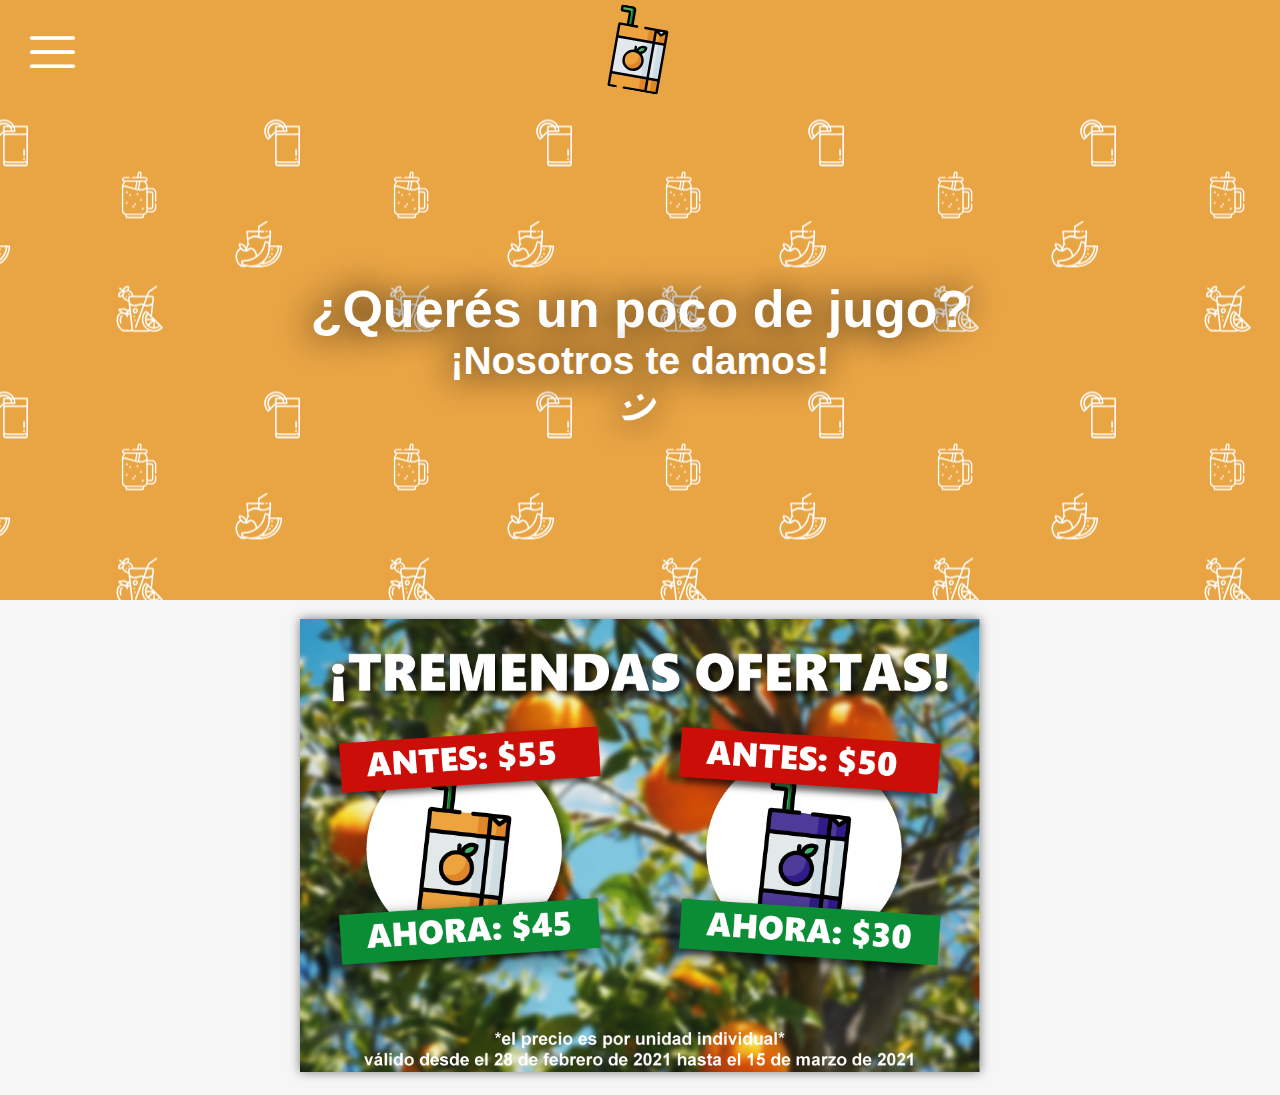
<file: index.html>
<!DOCTYPE html>

<html lang="es">
<head>
    <meta charset="UTF-8">
    <meta http-equiv="X-UA-Compatible" content="IE=edge">
    <meta name="viewport" content="width=device-width, initial-scale=1.0">
    <title>Zumi</title>
    <link rel="stylesheet" href="estilos/index.css">
    <link rel="stylesheet" href="iconos/flaticon.css">
    <link rel="icon" href="img/logo/zumi-logo-naranja.svg">
</head>
<body id="body">
    
    <!-- nav -->
    <nav>
        <i id="menu-icon" class="flaticon-menu"></i>
        <a href="index.html"> <img src="img/logo/zumi-logo-naranja.svg" alt=""> </a>
    </nav>
    <!-- termina nav -->
    
    <!-- menu -->
    <div id="menu-container" class="menu-container">
    <div class="menu-triangulo"></div>
        <menu>
            <ul>
                <li> <a class="menu-target" href="index.html">Inicio</a> </li>
                <li> <a href="nuestros-jugos.html">Nuestros jugos</a> </li>
                <li id="menu-li"> <a href="#">Sobre nosotros <i id="menu-li-arrow" class="flaticon-down-arrow-1"></i> </a>
                    <ul id="menu-li-ul">
                        <li> <a href="https://maps.google.com" target="_blanck">Nuestros locales</a> </li>
                        <li> <a href="nuestra-historia.html">Nuestra Historia</a> </li>
                        <li> <a href="#">Empleo</a> </li>
                    </ul>
                </li>
                <li> <a href="#">Atención al cliente</a> </li>
            </ul>
        </menu>
    </div>
    <!-- termina menu -->

    <!-- header -->
    <header>
        <div>
            <h1>¿Querés un poco de jugo?</h1>
            <h2>¡Nosotros te damos!</h2>
            <h2 style="transform: rotateZ(60deg);">:)</h2>
        </div>
    </header>
    <!-- termina header -->

    <!-- section1 -->
    <section class="section1">
        <div class="publicidad">
            <img src="img/index/zumi-publi1.png" alt="">
        </div>
    </section>

    <script src="scripts.js"></script>
</body>
</html>
</file>
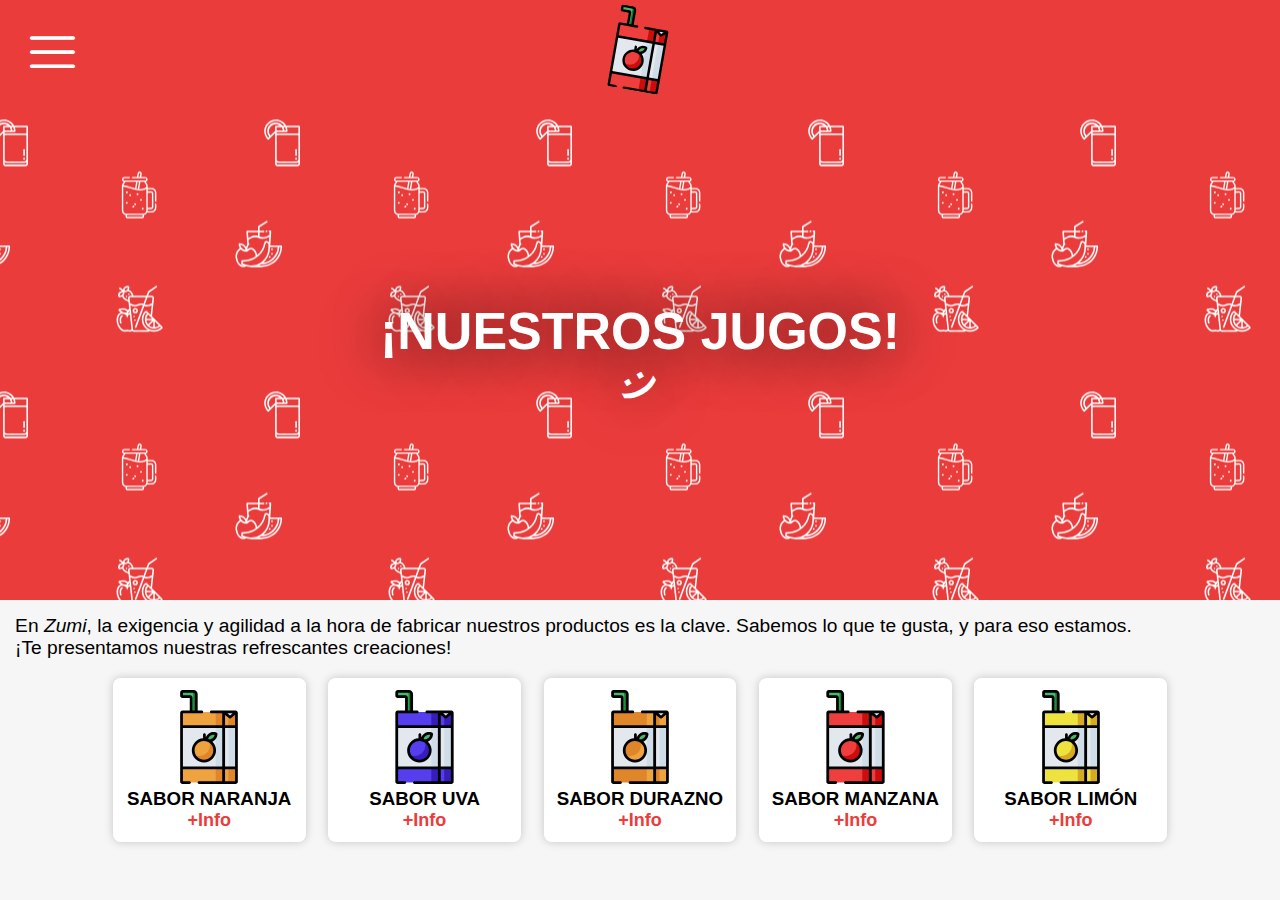
<file: nuestros-jugos.html>
<!DOCTYPE html>

<html lang="es">
<head>
    <meta charset="UTF-8">
    <meta http-equiv="X-UA-Compatible" content="IE=edge">
    <meta name="viewport" content="width=device-width, initial-scale=1.0">
    <title>Nuestros jugos - Zumi</title>
    <link rel="stylesheet" href="estilos/nuestros-jugos.css">
    <link rel="stylesheet" href="iconos/flaticon.css">
    <link rel="icon" href="img/logo/zumi-logo-manzana.svg">
</head>
<body id="body">
    
    <!-- nav -->
    <nav>
        <i id="menu-icon" class="flaticon-menu"></i>
        <a href="index.html"> <img src="img/logo/zumi-logo-manzana.svg" alt=""> </a>
    </nav>
    <!-- termina nav -->
    
    <!-- menu -->
    <div id="menu-container" class="menu-container">
    <div class="menu-triangulo"></div>
        <menu>
            <ul>
                <li> <a href="index.html">Inicio</a> </li>
                <li> <a class="menu-target" href="nuestros-jugos.html">Nuestros jugos</a> </li>
                <li id="menu-li"> <a href="#">Sobre nosotros <i id="menu-li-arrow" class="flaticon-down-arrow-1"></i> </a>
                    <ul id="menu-li-ul">
                        <li> <a href="https://maps.google.com" target="_blanck">Nuestros locales</a> </li>
                        <li> <a href="nuestra-historia.html">Nuestra Historia</a> </li>
                        <li> <a href="#">Empleo</a> </li>
                    </ul>
                </li>
                <li> <a href="#">Atención al cliente</a> </li>
            </ul>
        </menu>
    </div>
    <!-- termina menu -->

    <!-- header -->
    <header>
        <div>
            <h1>¡NUESTROS JUGOS!</h>
            <h2 style="transform: rotateZ(60deg);">:)</h2>
        </div>
    </header>
    <!-- termina header -->

    <!-- section1 -->
    <section class="section1">
        <h2>En <cite>Zumi</cite>, la exigencia y agilidad a la hora de fabricar nuestros productos es la clave. Sabemos lo que te gusta, y para eso estamos. <br> ¡Te presentamos nuestras refrescantes creaciones!</h2>

        <div class="jugos">

            <!-- sabor naranja -->
            <div class="jugo">
                <img src="img/logo/zumi-logo-naranja.svg" alt="">
                <h3>SABOR NARANJA</h3>
                <center><h4 id="naranja-info-button">+Info</h4></center>
            </div>

            <div class="naranja-info-container" id="naranja-info-container">
                <i class="flaticon-letra-x" id="naranja-info-button-close"></i>
                <div class="sabores-info">
                    <img src="img/logo/zumi-logo-naranja.svg" alt="">
                    <div class="sabores-info-elements">
                        <h2>ZUMI - SABOR NARANJA</h2>
                        <h3>$55 - <small>(El precio puede variar dependiendo de las ofertas que se encuentren en Inicio)</small></h3>
                        <p>—</p>
                        <p>El sabor naranja es nuestra cereza del pastel. Con su refrescante y delicioso sabor, sabemos que es capaz de enamorar a cualquiera.</p> 
                        <p>La base de <cite>Zumi</cite>, sin dudas, es la naranja. Le tenemos un gran aprecio (¡Y sobre todo ganas!)</p>   
                    </div>
                </div>
            </div>
            <!-- termina sabor naranja -->

            <!-- sabor uva -->
            <div class="jugo">
                <img src="img/logo/zumi-logo-uva.svg" alt="">
                <h3>SABOR UVA</h3>
                <center><h4 id="uva-info-button">+Info</h4></center>
            </div>

            <div class="uva-info-container" id="uva-info-container">
                <i class="flaticon-letra-x" id="uva-info-button-close"></i>
                <div class="sabores-info">
                    <img src="img/logo/zumi-logo-uva.svg" alt="">
                    <div class="sabores-info-elements">
                        <h2>ZUMI - SABOR UVA</h2>
                        <h3>$50 - <small>(El precio puede variar dependiendo de las ofertas que se encuentren en Inicio)</small></h3>
                        <p>—</p>
                        <p>Oh, el sabor uva. No es uno de los favoritos de la gente, pero para aquellos que sí saben disfrutarlo, ¡es una delicia!</p>
                        <p>Este fue el segundo sabor que <cite>Zumi</cite> añadió a la lista luego de la naranja (por ello también le tenemos un gran aprecio).</p>
                    </div>
                </div>
            </div>
            <!-- termina sabor uva -->

            <!-- sabor durazno -->
            <div class="jugo">
                <img src="img/logo/zumi-logo-durazno.svg" alt="">
                <h3>SABOR DURAZNO</h3>
                <center><h4 id="durazno-info-button">+Info</h4></center>
            </div>

            <div class="durazno-info-container" id="durazno-info-container">
                <i class="flaticon-letra-x" id="durazno-info-button-close"></i>
                <div class="sabores-info">
                    <img src="img/logo/zumi-logo-durazno.svg" alt="">
                    <div class="sabores-info-elements">
                        <h2>ZUMI - SABOR DURAZNO</h2>
                        <h3>$50 - <small>(El precio puede variar dependiendo de las ofertas que se encuentren en Inicio)</small></h3>
                        <p>—</p>
                        <p>Mmm, durazno, ¡qué delicia!</p>
                        <p>Sabemos lo mucho que te gusta este sabor, por eso lo añadimos a nuestra lista.</p>
                    </div>
                </div>
            </div>
            <!-- termina sabor durazno -->

            <!-- sabor manzana -->
            <div class="jugo">
                <img src="img/logo/zumi-logo-manzana.svg" alt="">
                <h3>SABOR MANZANA</h3>
                <center><h4 id="manzana-info-button">+Info</h4></center>
            </div>

            <div class="manzana-info-container" id="manzana-info-container">
                <i class="flaticon-letra-x" id="manzana-info-button-close"></i>
                <div class="sabores-info">
                    <img src="img/logo/zumi-logo-manzana.svg" alt="">
                    <div class="sabores-info-elements">
                        <h2>ZUMI - SABOR MANZANA</h2>
                        <h3>$55 - <small>(El precio puede variar dependiendo de las ofertas que se encuentren en Inicio)</small></h3>
                        <p>—</p>
                        <p>Nadie puede negar que el sabor manzana es una de las mejores cosas que le pasó al mundo.</p>
                        <p>Con ese exquisito sabor, ya ha demostrado ser uno de los favoritos</p>
                    </div>
                </div>
            </div>
            <!-- termina sabor manzana -->

            <!-- sabor limón -->
            <div class="jugo">
                <img src="img/logo/zumi-logo-limon.svg" alt="">
                <h3>SABOR LIMÓN</h3>
                <center><h4 id="limon-info-button">+Info</h4></center>
            </div>

            <div class="limon-info-container" id="limon-info-container">
                <i class="flaticon-letra-x" id="limon-info-button-close"></i>
                <div class="sabores-info">
                    <img src="img/logo/zumi-logo-limon.svg" alt="">
                    <div class="sabores-info-elements">
                        <h2>ZUMI - SABOR LIMÓN</h2>
                        <h3>$50 - <small>(El precio puede variar dependiendo de las ofertas que se encuentren en Inicio)</small></h3>
                        <p>—</p>
                        <p>¿El limón?, un sabor para todos los amantes de lo ácido-dulce.</p>
                        <p>Un sabor riki riki para tomar en verano con unas hojitas de menta y hielo.</p>
                    </div>
                </div>
            </div>
            <!-- termina sabor limón -->

        </div>
    </section>
    

    <script src="scripts.js"></script>
</body>
</html>
</file>
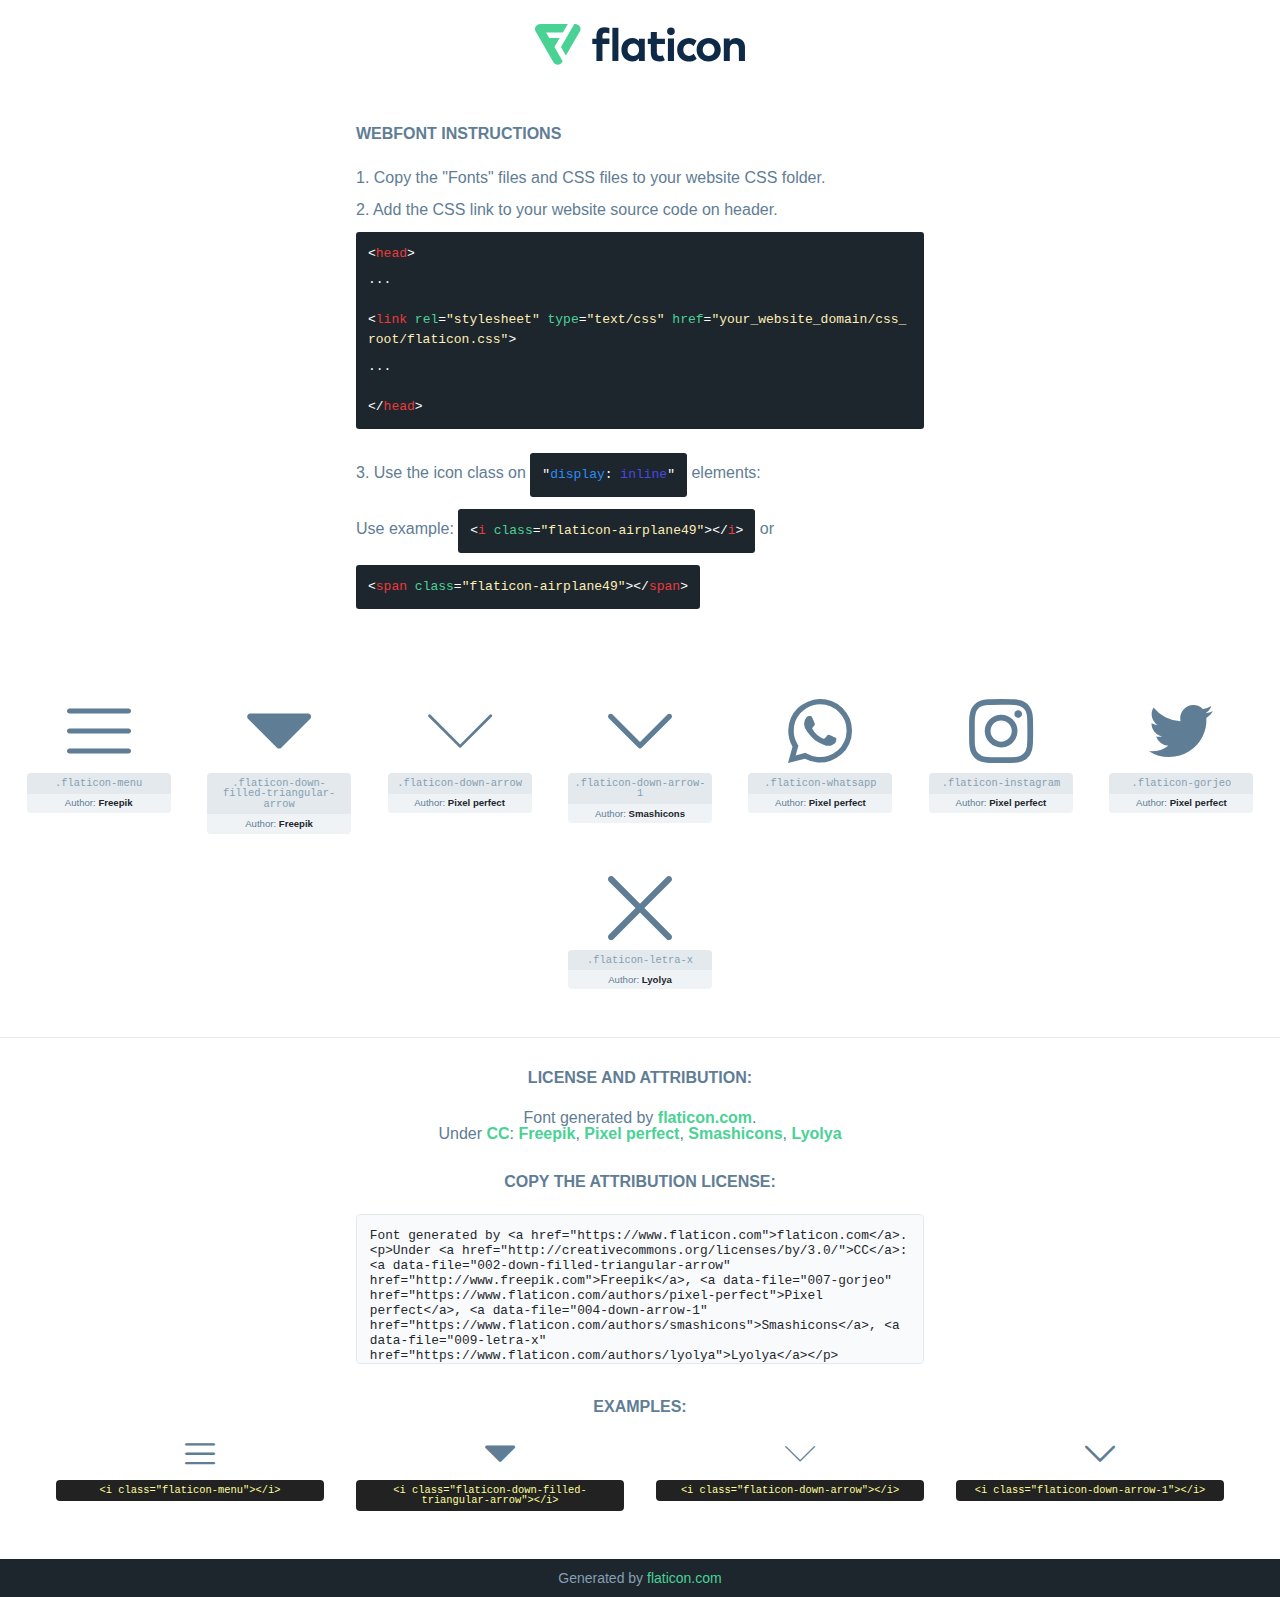
<file: iconos/flaticon.html>
<!DOCTYPE html>
<!--
  Flaticon icon font: Flaticon
  Creation date: 28/02/2021 00:28
-->
<html>

<head>
    <title>Flaticon Webfont</title>
    <link rel="stylesheet" type="text/css" href="flaticon.css">
    <meta charset="UTF-8">
    <style>
    html, body, div, span, applet, object, iframe,
    h1, h2, h3, h4, h5, h6, p, blockquote, pre,
    a, abbr, acronym, address, big, cite, code,
    del, dfn, em, img, ins, kbd, q, s, samp,
    small, strike, strong, sub, sup, tt, var,
    b, u, i, center,
    dl, dt, dd, ol, ul, li,
    fieldset, form, label, legend,
    table, caption, tbody, tfoot, thead, tr, th, td,
    article, aside, canvas, details, embed,
    figure, figcaption, footer, header, hgroup,
    menu, nav, output, ruby, section, summary,
    time, mark, audio, video {
        margin: 0;
        padding: 0;
        border: 0;
        font-size: 100%;
        font: inherit;
        vertical-align: baseline;
    }
    /* HTML5 display-role reset for older browsers */
    article, aside, details, figcaption, figure,
    footer, header, hgroup, menu, nav, section {
        display: block;
    }
    body {
        line-height: 1;
    }
    ol, ul {
        list-style: none;
    }
    blockquote, q {
        quotes: none;
    }
    blockquote:before, blockquote:after,
    q:before, q:after {
        content: '';
        content: none;
    }
    table {
        border-collapse: collapse;
        border-spacing: 0;
    }
    body {
        font-family: Helvetica, Arial, sans-serif;
        font-size: 16px;
        color: #5f7d95;
    }
    a {
        color: #4AD295;
        font-weight: bold;
        text-decoration: none;
    }
    * {
        -moz-box-sizing: border-box;
        -webkit-box-sizing: border-box;
        box-sizing: border-box;
        margin: 0;
        padding: 0;
    }
    [class^="flaticon-"]:before, [class*=" flaticon-"]:before, [class^="flaticon-"]:after, [class*=" flaticon-"]:after {
        font-family: Flaticon;
        font-size: 30px;
        font-style: normal;
        margin-left: 20px;
        color: #333;
    }
    .wrapper {
        max-width: 600px;
        margin: auto;
        padding: 0 1em;
    }
    .title {
        margin-bottom: 24px;
        text-transform: uppercase;
        font-weight: bold;
    }
    header {
        text-align: center;
        padding: 24px;
    }
    header .logo {
        width: 210px;
        height: auto;
        border: none;
        display: inline-block;
    }
    header strong {
        font-size: 28px;
        font-weight: 500;
        vertical-align: middle;
    }
    .demo {
        margin: 2em auto;
        line-height: 1.25em;
    }
    .demo ul li {
        margin-bottom: 12px;
    }
    .demo ul li code {
        background-color: #1D262D;
        border-radius: 3px;
        padding: 12px;
        display: inline-block;
        color: #fff;
        font-family: Consolas,Monaco,Lucida Console,Liberation Mono,DejaVu Sans Mono,Bitstream Vera Sans Mono,Courier New, monospace;
        font-weight: lighter;
        margin-top: 12px;
        font-size: 13px;
        word-break: break-all;
    }
    .demo ul li code .red {
        color: #EC3A3B;
    }
    .demo ul li code .green {
        color: #4AD295;
    }
    .demo ul li code .yellow {
        color: #FFEEB6;
    }
    .demo ul li code .blue {
        color: #2C8CF4;
    }
    .demo ul li code .purple {
        color: #4949E7;
    }
    .demo ul li code .dots {
        margin-top: 0.5em;
        display: block;
    }
    #glyphs {
        border-bottom: 1px solid #E3E9ED;
        padding: 2em 0;
        text-align: center;
    }
    .glyph {
        display: inline-block;
        width: 9em;
        margin: 1em;
        text-align: center;
        vertical-align: top;
        background: #FFF;
    }
    .glyph .glyph-icon {
        padding: 10px;
        display: block;
        font-family:"Flaticon";
        font-size: 64px;
        line-height: 1;
    }
    .glyph .glyph-icon:before {
        font-size: 64px;
        color: #5f7d95;
        margin-left: 0;
    }
    .class-name {
        font-size: 0.65em;
        background-color: #E3E9ED;
        color: #869FB2;
        border-radius: 4px 4px 0 0;
        padding: 0.5em;
        font-family: Consolas,Monaco,Lucida Console,Liberation Mono,DejaVu Sans Mono,Bitstream Vera Sans Mono,Courier New, monospace;
    }
    .author-name {
        font-size: 0.6em;
        background-color: #EFF3F6;
        border-top: 0;
        border-radius: 0 0 4px 4px;
        padding: 0.5em;
    }
    .author-name a {
        color: #1D262D;
    }
    .class-name:last-child {
        font-size: 10px;
        color:#888;
    }
    .class-name:last-child a {
        font-size: 10px;
        color:#555;
    }
    .glyph > input {
        display: block;
        width: 100px;
        margin: 5px auto;
        text-align: center;
        font-size: 12px;
        cursor: text;
    }
    .glyph > input.icon-input {
        font-family:"Flaticon";
        font-size: 16px;
        margin-bottom: 10px;
    }
    .attribution .title {
        margin-top: 2em;
    }
    .attribution textarea {
        background-color: #F8FAFB;
        color: #1D262D;
        padding: 1em;
        border: none;
        box-shadow: none;
        border: 1px solid #E3E9ED;
        border-radius: 4px;
        resize: none;
        width: 100%;
        height: 150px;
        font-size: 0.8em;
        font-family: Consolas,Monaco,Lucida Console,Liberation Mono,DejaVu Sans Mono,Bitstream Vera Sans Mono,Courier New, monospace;
        -webkit-appearance: none;
    }
    .attribution textarea:hover {
        border-color: #CFD9E0;
    }
    .attribution textarea:focus {
        border-color: #4AD295;
    }
    .iconsuse {
        margin: 2em auto;
        text-align: center;
        max-width: 1200px;
    }
    .iconsuse:after {
        content: '';
        display: table;
        clear: both;
    }
    .iconsuse .image {
        float: left;
        width: 25%;
        padding: 0 1em;
    }
    .iconsuse .image p {
        margin-bottom: 1em;
    }
    .iconsuse .image span {
        display: block;
        font-size: 0.65em;
        background-color: #222;
        color: #fff;
        border-radius: 4px;
        padding: 0.5em;
        color: #FFFF99;
        margin-top: 1em;
        font-family: Consolas,Monaco,Lucida Console,Liberation Mono,DejaVu Sans Mono,Bitstream Vera Sans Mono,Courier New, monospace;
    }
    .glyph-icon:before {
        color: #5f7d95;
    }
    #footer {
        text-align: center;
        background-color: #1D262D;
        color: #869FB2;
        padding: 12px;
        font-size: 14px;
    }
    #footer a {
        font-weight: normal;
    }
    @media (max-width: 960px) {
        .iconsuse .image {
            width: 50%;
        }
    }
    </style>
</head>

<body class="characters-off">

    <header>
        <a href="https://www.flaticon.com/" target="_blank" class="logo">
            <svg xmlns="http://www.w3.org/2000/svg" viewBox="0 0 394.3 76.5"><path d="M156.6,69.4H145.3V7.1h11.3Z" style="fill:#0e2a47"/><path d="M206.2,69.4h-11V64.8a15.4,15.4,0,0,1-12.6,5.7c-11.6,0-20.3-9.5-20.3-22.1s8.8-22.1,20.3-22.1a15.4,15.4,0,0,1,12.6,5.8V27.5h11Zm-32.4-21c0,6.4,4.2,11.6,10.8,11.6s10.8-4.9,10.8-11.6-4.4-11.6-10.8-11.6S173.9,42,173.9,48.4Z" style="fill:#0e2a47"/><path d="M262.5,13.7a7.2,7.2,0,0,1-14.4,0,7.2,7.2,0,1,1,14.4,0ZM261,69.4H249.6v-42H261Z" style="fill:#0e2a47"/><path id="_Trazado_" data-name="&lt;Trazado&gt;" d="M139.6,17.8a16.6,16.6,0,0,0-8-1.4c-3.2.4-4.9,2-4.9,5.9v5.1h13V37.5h-13v32H115.4v-32h-7.8v-10h7.8V22.2c0-9.9,5.2-16.3,15-16.3a23.4,23.4,0,0,1,9.3,1.8Z" style="fill:#0e2a47"/><path d="M235.1,60c-3.5,0-6.3-1.9-6.3-7.1V37.5H244v-10H228.8V15H217.5V27.5h-5.7v10h5.7V53.7c0,10.9,5.3,16.8,15.7,16.8A22.9,22.9,0,0,0,244,68l-4.3-9.1A12.3,12.3,0,0,1,235.1,60Z" style="fill:#0e2a47"/><path d="M348.9,48.4c0,12.6-9.7,22.1-22.7,22.1s-22.7-9.4-22.7-22.1,9.6-22.1,22.7-22.1S348.9,35.8,348.9,48.4Zm-33.9,0c0,6.8,4.8,11.6,11.1,11.6s11.2-4.8,11.2-11.6-4.8-11.6-11.2-11.6S315.1,41.6,315.1,48.4Z" style="fill:#0e2a47"/><path d="M394.3,42.7V69.4H382.9V46.3c0-6.1-3-9.4-8.2-9.4s-8.9,3.2-8.9,9.5v23H354.6v-42h11v4.9c3-4.5,7.6-6.1,12.3-6.1C387.5,26.3,394.3,33,394.3,42.7Z" style="fill:#0e2a47"/><path d="M298,55.7h0a12.4,12.4,0,0,1-8.2,4.2h-.9l-1.8-.2a10,10,0,0,1-7.4-5.6,13.2,13.2,0,0,1-1.2-5.8,13,13,0,0,1,1.3-5.9,10.1,10.1,0,0,1,7.5-5.5h2.4a11.7,11.7,0,0,1,8.3,4.2l5.5-9.6a19.9,19.9,0,0,0-8.1-4.3,23.4,23.4,0,0,0-6.1-.8,25.2,25.2,0,0,0-7.5,1.1,20.9,20.9,0,0,0-8,4.6,21.9,21.9,0,0,0-6.8,16.4,21.9,21.9,0,0,0,6.7,16.3,20.9,20.9,0,0,0,8,4.6,25.2,25.2,0,0,0,7.7,1.2,23.6,23.6,0,0,0,6.2-.8,20,20,0,0,0,8.1-4.4Z" style="fill:#0e2a47"/><path d="M46.3,26.5H26.9L20.8,16H52.4L61.6,0H9.4A9.3,9.3,0,0,0,1.3,4.7a9.3,9.3,0,0,0,0,9.4L34.6,71.8a9.4,9.4,0,0,0,16.2,0l1.1-1.9L36.6,43.3Z" style="fill:#4ad295"/><path d="M84.2,4.7A9.3,9.3,0,0,0,76.1,0H73.8l-25,43.3,9.2,16L84.2,14A9.3,9.3,0,0,0,84.2,4.7Z" style="fill:#4ad295"/></svg>
        </a>
    </header>

    <section class="demo wrapper">

        <p class="title">Webfont Instructions</p>

        <ul>
            <li>
                <span class="num">1. </span>Copy the "Fonts" files and CSS files to your website CSS folder.
            </li>
            <li>
                <span class="num">2. </span>Add the CSS link to your website source code on header.
                <code class="big">
                    &lt;<span class="red">head</span>&gt;
                    <br/><span class="dots">...</span>
                    <br/>&lt;<span class="red">link</span> <span class="green">rel</span>=<span class="yellow">"stylesheet"</span> <span class="green">type</span>=<span class="yellow">"text/css"</span> <span class="green">href</span>=<span class="yellow">"your_website_domain/css_root/flaticon.css"</span>&gt;
                    <br/><span class="dots">...</span>
                    <br/>&lt;/<span class="red">head</span>&gt;
                </code>
            </li>

            <li>
                <p>
                    <span class="num">3. </span>Use the icon class on <code>"<span class="blue">display</span>:<span class="purple"> inline</span>"</code> elements:
                    <br />
                    Use example: <code>&lt;<span class="red">i</span> <span class="green">class</span>=<span class="yellow">&quot;flaticon-airplane49&quot;</span>&gt;&lt;/<span class="red">i</span>&gt;</code> or <code>&lt;<span class="red">span</span> <span class="green">class</span>=<span class="yellow">&quot;flaticon-airplane49&quot;</span>&gt;&lt;/<span class="red">span</span>&gt;</code>
            </li>
        </ul>

    </section>




   <section id="glyphs">          
    
      
        <div class="glyph"><div class="glyph-icon flaticon-menu"></div>
            <div class="class-name">.flaticon-menu</div>
            <div class="author-name">Author: <a data-file="001-menu" href="http://www.freepik.com">Freepik</a> </div> 
        </div>        
        
        <div class="glyph"><div class="glyph-icon flaticon-down-filled-triangular-arrow"></div>
            <div class="class-name">.flaticon-down-filled-triangular-arrow</div>
            <div class="author-name">Author: <a data-file="002-down-filled-triangular-arrow" href="http://www.freepik.com">Freepik</a> </div> 
        </div>        
        
        <div class="glyph"><div class="glyph-icon flaticon-down-arrow"></div>
            <div class="class-name">.flaticon-down-arrow</div>
            <div class="author-name">Author: <a data-file="003-down-arrow" href="https://www.flaticon.com/authors/pixel-perfect">Pixel perfect</a> </div> 
        </div>        
        
        <div class="glyph"><div class="glyph-icon flaticon-down-arrow-1"></div>
            <div class="class-name">.flaticon-down-arrow-1</div>
            <div class="author-name">Author: <a data-file="004-down-arrow-1" href="https://www.flaticon.com/authors/smashicons">Smashicons</a> </div> 
        </div>        
        
        <div class="glyph"><div class="glyph-icon flaticon-whatsapp"></div>
            <div class="class-name">.flaticon-whatsapp</div>
            <div class="author-name">Author: <a data-file="005-whatsapp" href="https://www.flaticon.com/authors/pixel-perfect">Pixel perfect</a> </div> 
        </div>        
        
        <div class="glyph"><div class="glyph-icon flaticon-instagram"></div>
            <div class="class-name">.flaticon-instagram</div>
            <div class="author-name">Author: <a data-file="006-instagram" href="https://www.flaticon.com/authors/pixel-perfect">Pixel perfect</a> </div> 
        </div>        
        
        <div class="glyph"><div class="glyph-icon flaticon-gorjeo"></div>
            <div class="class-name">.flaticon-gorjeo</div>
            <div class="author-name">Author: <a data-file="007-gorjeo" href="https://www.flaticon.com/authors/pixel-perfect">Pixel perfect</a> </div> 
        </div>        
        
        <div class="glyph"><div class="glyph-icon flaticon-letra-x"></div>
            <div class="class-name">.flaticon-letra-x</div>
            <div class="author-name">Author: <a data-file="009-letra-x" href="https://www.flaticon.com/authors/lyolya">Lyolya</a> </div> 
        </div>        
        

    </section>



    <section class="attribution wrapper"   style="text-align:center;">

      <div class="title">License and attribution:</div><div class="attrDiv">Font generated by <a href="https://www.flaticon.com">flaticon.com</a>. <div><p>Under <a href="http://creativecommons.org/licenses/by/3.0/">CC</a>: <a data-file="002-down-filled-triangular-arrow" href="http://www.freepik.com">Freepik</a>, <a data-file="007-gorjeo" href="https://www.flaticon.com/authors/pixel-perfect">Pixel perfect</a>, <a data-file="004-down-arrow-1" href="https://www.flaticon.com/authors/smashicons">Smashicons</a>, <a data-file="009-letra-x" href="https://www.flaticon.com/authors/lyolya">Lyolya</a></p>  </div>
      </div>
      <div class="title">Copy the Attribution License:</div>

    <textarea onclick="this.focus();this.select();">Font generated by &lt;a href=&quot;https://www.flaticon.com&quot;&gt;flaticon.com&lt;/a&gt;. <p>Under <a href="http://creativecommons.org/licenses/by/3.0/">CC</a>: <a data-file="002-down-filled-triangular-arrow" href="http://www.freepik.com">Freepik</a>, <a data-file="007-gorjeo" href="https://www.flaticon.com/authors/pixel-perfect">Pixel perfect</a>, <a data-file="004-down-arrow-1" href="https://www.flaticon.com/authors/smashicons">Smashicons</a>, <a data-file="009-letra-x" href="https://www.flaticon.com/authors/lyolya">Lyolya</a></p>  
     </textarea>

    </section>

    <section class="iconsuse">

          <div class="title">Examples:</div>            
             
            <div class="image">
                <p>
                    <i class="glyph-icon flaticon-menu"></i> 
                    <span>&lt;i class=&quot;flaticon-menu&quot;&gt;&lt;/i&gt;</span>
                </p>
            </div>
            
            <div class="image">
                <p>
                    <i class="glyph-icon flaticon-down-filled-triangular-arrow"></i> 
                    <span>&lt;i class=&quot;flaticon-down-filled-triangular-arrow&quot;&gt;&lt;/i&gt;</span>
                </p>
            </div>
            
            <div class="image">
                <p>
                    <i class="glyph-icon flaticon-down-arrow"></i> 
                    <span>&lt;i class=&quot;flaticon-down-arrow&quot;&gt;&lt;/i&gt;</span>
                </p>
            </div>
            
            <div class="image">
                <p>
                    <i class="glyph-icon flaticon-down-arrow-1"></i> 
                    <span>&lt;i class=&quot;flaticon-down-arrow-1&quot;&gt;&lt;/i&gt;</span>
                </p>
            </div>
                       
        </div>
                            
    </section>

<div id="footer">
    <div>Generated by <a href="https://www.flaticon.com">flaticon.com</a>
    </div>
</div>



</body>
</html>
</file>
<file: estilos/index.css>
body{
    background-color: rgb(246, 246, 246);
}

.overflow--off{
    overflow-y: hidden;
}

*{
    padding: 0;
    margin: 0;
    font-family: 'Segoe UI', Tahoma, Geneva, Verdana, sans-serif;

}

/* nav */
nav{
    width: 100%;
    display: flex;
    align-items: center;
    justify-content: center;
    background-color: #e9a444;
    padding-top: 2mm;
    padding-bottom: 2mm;
    color: white;
    font-size: 30px;
    z-index: 1000;
}

nav img{
    width: 2.2cm;
    transform: rotateZ(10deg);
    animation: img 2s infinite;
}

@keyframes img{
    0%{
    transform: rotateZ(10deg);        
    }
    50%{
    transform: rotateZ(-10deg);
    }
    100%{
        transform: rotateZ(10deg);
    }
}

nav i{
    font-size: 45px;
    left: 6mm;
    display: flex;
    position: absolute;
    cursor: pointer;
    padding: 2mm;
    transition: all .2s;
    border-radius: 0.2cm;
}

.menu-icon--rotate{
    transform: rotateZ(90deg);  
}
/* termina nav */

/* header */
header{
    width: 100%;
    height: 55vh;
    position: relative;
    background-color: #e9a444;
    display: flex;
    align-items: center;
    justify-content: center;
    text-align: center;
    color: white;
    font-size: 26px;
    text-shadow: -2px 0px 35px black;
    background-image: url("../img/index/patron-de-jugos-blanco.svg"); background-repeat: no-repeat;
    background-position: center; background-size: cover;
}

header div{
    margin: 0.5cm;
}

@media(max-width: 737px){
    header{
        font-size: 23px;
    }
}

@media(max-width: 655px){
    header{
        font-size: 20px;
    }
}
/* termina header */

/* menu */
.menu-container{
    position: fixed; top: 0; left: 0; 
    width: 100%;
    height: 100%;
    z-index: 2000;
    display: none;
}

.menu-container--show{
    display: block;
}

.menu-triangulo{
    width: 0; 
    height: 0; 
    border-left: 10px solid white;
    border-top: 8px solid transparent;
    border-bottom: 8px solid transparent; 
    position: absolute;
    top: 1.2cm;
    left: 2.1cm;
    transform: rotateZ(-180deg);
    animation: menu .2s;
}

menu{
    background-color: white;
    width: max-content;
    position: absolute;
    top: 0.9cm;
    left: 89px;
    animation: menu .2s;
    transition: all .2s;
}

@keyframes menu{
    0%{
        opacity: 0%;
        left: 80px;
    }
    100%{
        opacity: 100%;
    }
}

menu ul{
    list-style: none;
}

menu ul li{
    margin: 1.5mm;
}

menu ul li a{
    color: black;
    text-decoration-line: none;
    padding: 0.5mm;
    display: flex;
    align-items: center;
    padding: 1mm;

}

menu ul li a:hover{
    background-color: rgb(230, 230, 230);
}

menu ul li a i{
    font-size: 13px;
    font-weight:900;
    transition: all .2s;
    margin-left: 1.5mm;
}

menu ul li ul{
    animation: prueba .2s;   
    display: none; 
}

@keyframes prueba{
    0%{
        line-height: 0px;
    }
    100%{
        line-height: 22px;
    }
}

.menu-li-ul--show{
    display: block;
}

.menu-li-arrow--rotate{
    transform: rotateX(180deg);
}

.menu-target{
    background-color: rgb(230, 230, 230);
}
/* termina menu */

/* section1 */
.section1{
    display: flex;
    align-items: center;
    justify-content: center;
    padding: 0.5cm;
}

.section1 img{
    width: 18cm;
    box-shadow: 0px 0px 10px rgba(0, 0, 0, 0.5);
}

@media(max-width: 737px){
    .section1 img{
        width: 100%;
    }
}
</file>
<file: iconos/flaticon.css>
/*
  	Flaticon icon font: Flaticon
  	Creation date: 28/02/2021 00:28
  	*/

@font-face {
  font-family: "Flaticon";
  src: url("./Flaticon.eot");
  src: url("./Flaticon.eot?#iefix") format("embedded-opentype"),
       url("./Flaticon.woff2") format("woff2"),
       url("./Flaticon.woff") format("woff"),
       url("./Flaticon.ttf") format("truetype"),
       url("./Flaticon.svg#Flaticon") format("svg");
  font-weight: normal;
  font-style: normal;
}

@media screen and (-webkit-min-device-pixel-ratio:0) {
  @font-face {
    font-family: "Flaticon";
    src: url("./Flaticon.svg#Flaticon") format("svg");
  }
}

[class^="flaticon-"]:before, [class*=" flaticon-"]:before,
[class^="flaticon-"]:after, [class*=" flaticon-"]:after {   
  font-family: Flaticon;
font-style: normal;
}

.flaticon-menu:before { content: "\f100"; }
.flaticon-down-filled-triangular-arrow:before { content: "\f101"; }
.flaticon-down-arrow:before { content: "\f102"; }
.flaticon-down-arrow-1:before { content: "\f103"; }
.flaticon-whatsapp:before { content: "\f104"; }
.flaticon-instagram:before { content: "\f105"; }
.flaticon-gorjeo:before { content: "\f106"; }
.flaticon-letra-x:before { content: "\f107"; }
</file>
<file: estilos/nuestros-jugos.css>
body{
    background-color: rgb(246, 246, 246);
}

.overflow--off{
    overflow-y: hidden;
}

.redes-sociales{
    position: fixed;
    bottom: 0; left: 0;
    background-color: transparent;
    display: flex;
    justify-content: center;
    align-items: center;
}

.redes-icon{
    font-size: 30px;
    border-radius: 0.2cm;
    text-decoration-line: none;
    padding: 1mm;
    padding-left: 2mm;
    padding-right: 2mm;
    color: white;
    text-decoration-line: none;
    margin: 1mm;
}

.whatsapp-icon{
    background-color: #1cd444;
}

.twitter-icon{
    background-color: #04a4f4;
    color: white;
}

*{
    padding: 0;
    margin: 0;
    font-family: 'Segoe UI', Tahoma, Geneva, Verdana, sans-serif;

}

/* nav */
nav{
    width: 100%;
    display: flex;
    align-items: center;
    justify-content: center;
    background-color: #eb3c3c;
    padding-top: 2mm;
    padding-bottom: 2mm;
    color: white;
    font-size: 30px;
    z-index: 1000;
}

nav img{
    width: 2.2cm;
    transform: rotateZ(10deg);
    animation: img 2s infinite;
}

@keyframes img{
    0%{
    transform: rotateZ(10deg);        
    }
    50%{
    transform: rotateZ(-10deg);
    }
    100%{
        transform: rotateZ(10deg);
    }
}

nav i{
    font-size: 45px;
    left: 6mm;
    display: flex;
    position: absolute;
    cursor: pointer;
    padding: 2mm;
    transition: all .2s;
    border-radius: 0.2cm;
}

.menu-icon--rotate{
    transform: rotateZ(90deg);  
}
/* termina nav */

/* header */
header{
    width: 100%;
    height: 55vh;
    position: relative;
    background-color: #eb3c3c;
    display: flex;
    align-items: center;
    justify-content: center;
    text-align: center;
    color: white;
    font-size: 26px;
    text-shadow: -2px 0px 60px black;
    background-image: url("../img/index/patron-de-jugos-blanco.svg"); background-repeat: no-repeat;
    background-position: center; background-size: cover;
}

header div{
    margin: 0.5cm;
}

@media(max-width: 737px){
    header{
        font-size: 23px;
    }
}

@media(max-width: 655px){
    header{
        font-size: 20px;
    }
}

/* termina header */

/* menu */
.menu-container{
    position: fixed; top: 0; left: 0; 
    width: 100%;
    height: 100%;
    z-index: 2000;
    display: none;
}

.menu-container--show{
    display: block;
}

.menu-triangulo{
    width: 0; 
    height: 0; 
    border-left: 10px solid white;
    border-top: 8px solid transparent;
    border-bottom: 8px solid transparent; 
    position: absolute;
    top: 1.2cm;
    left: 2.1cm;
    transform: rotateZ(-180deg);
    animation: menu .2s;
}

menu{
    background-color: white;
    width: max-content;
    position: absolute;
    top: 0.9cm;
    left: 89px;
    animation: menu .2s;
    transition: all .2s;
}

@keyframes menu{
    0%{
        opacity: 0%;
        left: 80px;
    }
    100%{
        opacity: 100%;
    }
}

menu ul{
    list-style: none;
}

menu ul li{
    margin: 1.5mm;
}

menu ul li a{
    color: black;
    text-decoration-line: none;
    padding: 0.5mm;
    display: flex;
    align-items: center;
    padding: 1mm;

}

menu ul li a:hover{
    background-color: rgb(230, 230, 230);
}

menu ul li a i{
    font-size: 13px;
    font-weight:900;
    transition: all .2s;
    margin-left: 1.5mm;
}

menu ul li ul{
    animation: prueba .2s;   
    display: none; 
}

@keyframes prueba{
    0%{
        line-height: 0px;
    }
    100%{
        line-height: 22px;
    }
}

.menu-li-ul--show{
    display: block;
}

.menu-li-arrow--rotate{
    transform: rotateX(180deg);
}

.menu-target{
    background-color: rgb(230, 230, 230);
}
/* termina menu */

/* section1 */
.section1{
    padding: 2mm;
}

.section1 h2{
    margin: 2mm;
    font-weight: 200;
    font-size: larger;
}

    /* jugos */
    .jugos{
        display: flex;
        flex-wrap: wrap;
        justify-content: center;
    }
 
    .jugo{
        width: 4.5cm;
        height: max-content;
        background-color: white;
        box-shadow: 0px 0px 10px rgba(0, 0, 0, 0.2);
        padding: 3mm;
        border-radius: 0.2cm;
        text-align: center;
        margin: 3mm;
    }

    .jugo img{
        width: 2.5cm;
    }

    .jugo h4{
        color: #eb3c3c;
        font-size: large;
        width: max-content;
    }

    .jugo h4:hover{
        text-decoration-line: underline;
        cursor: pointer;
    }

        /* información de sabores */
        .sabores-info{
            background-color: white;
            max-width: 20cm;
            padding: 2mm;
            margin: 1cm;
            display: flex;
            font-size: 16px;
        }

        @media(max-width: 575px){
            .sabores-info{
                display: block;
                margin: 0.5cm;
                text-align: center;
            }
        }

        .sabores-info img{
            width: 3.5cm;
        }

        .sabores-info-elements{
            padding: 2mm;
        }

            /* sabor naranja */
                .naranja-info-container{
                    background-color: rgba(0, 0, 0, 0.4);
                    display: flex;
                    align-items: center;
                    justify-content: center;
                    position: fixed; top: 0; left: 0;
                    width: 100%;
                    height: 100%;
                    display: none;
                }
        
                .naranja-info--show{
                    display: flex;
                }

                #naranja-info-button-close{
                    position: fixed;
                    top: 0; right: 0;
                    padding: 3mm;
                    font-size: 22px;
                    color: white;
                    transition: all .2s;    
                }

                #naranja-info-button-close:hover{
                    opacity: 75%;
                    cursor: pointer;    
                }
                /* termina sabor naranja */

                /* sabor uva */
                .uva-info-container{
                    background-color: rgba(0, 0, 0, 0.4);
                    display: flex;
                    align-items: center;
                    justify-content: center;
                    position: fixed; top: 0; left: 0;
                    width: 100%;
                    height: 100%;
                    display: none;
                }

                .uva-info--show{
                    display: flex;
                }

                #uva-info-button-close{
                    position: fixed;
                    top: 0; right: 0;
                    padding: 3mm;
                    font-size: 22px;
                    color: white;
                    transition: all .2s;    
                }

                #uva-info-button-close:hover{
                    opacity: 75%;
                    cursor: pointer;    
                }
                /* termina sabor uva */

                /* sabor durazno */
                .durazno-info-container{
                    background-color: rgba(0, 0, 0, 0.4);
                    display: flex;
                    align-items: center;
                    justify-content: center;
                    position: fixed; top: 0; left: 0;
                    width: 100%;
                    height: 100%;
                    display: none;
                }

                .durazno-info--show{
                    display: flex;
                }

                #durazno-info-button-close{
                    position: fixed;
                    top: 0; right: 0;
                    padding: 3mm;
                    font-size: 22px;
                    color: white;
                    transition: all .2s;    
                }

                #durazno-info-button-close:hover{
                    opacity: 75%;
                    cursor: pointer;    
                }
                /* termina sabor durazno */

                /* sabor manzana */
                .manzana-info-container{
                    background-color: rgba(0, 0, 0, 0.4);
                    display: flex;
                    align-items: center;
                    justify-content: center;
                    position: fixed; top: 0; left: 0;
                    width: 100%;
                    height: 100%;
                    display: none;
                }

                .manzana-info--show{
                    display: flex;
                }

                #manzana-info-button-close{
                    position: fixed;
                    top: 0; right: 0;
                    padding: 3mm;
                    font-size: 22px;
                    color: white;
                    transition: all .2s;    
                }

                #manzana-info-button-close:hover{
                    opacity: 75%;
                    cursor: pointer;    
                }
                /* termina sabor manzana */

                /* sabor limón */
                .limon-info-container{
                    background-color: rgba(0, 0, 0, 0.4);
                    display: flex;
                    align-items: center;
                    justify-content: center;
                    position: fixed; top: 0; left: 0;
                    width: 100%;
                    height: 100%;
                    display: none;
                }

                .limon-info--show{
                    display: flex;
                }

                #limon-info-button-close{
                    position: fixed;
                    top: 0; right: 0;
                    padding: 3mm;
                    font-size: 22px;
                    color: white;
                    transition: all .2s;    
                }

                #limon-info-button-close:hover{
                    opacity: 75%;
                    cursor: pointer;    
                }
</file>
